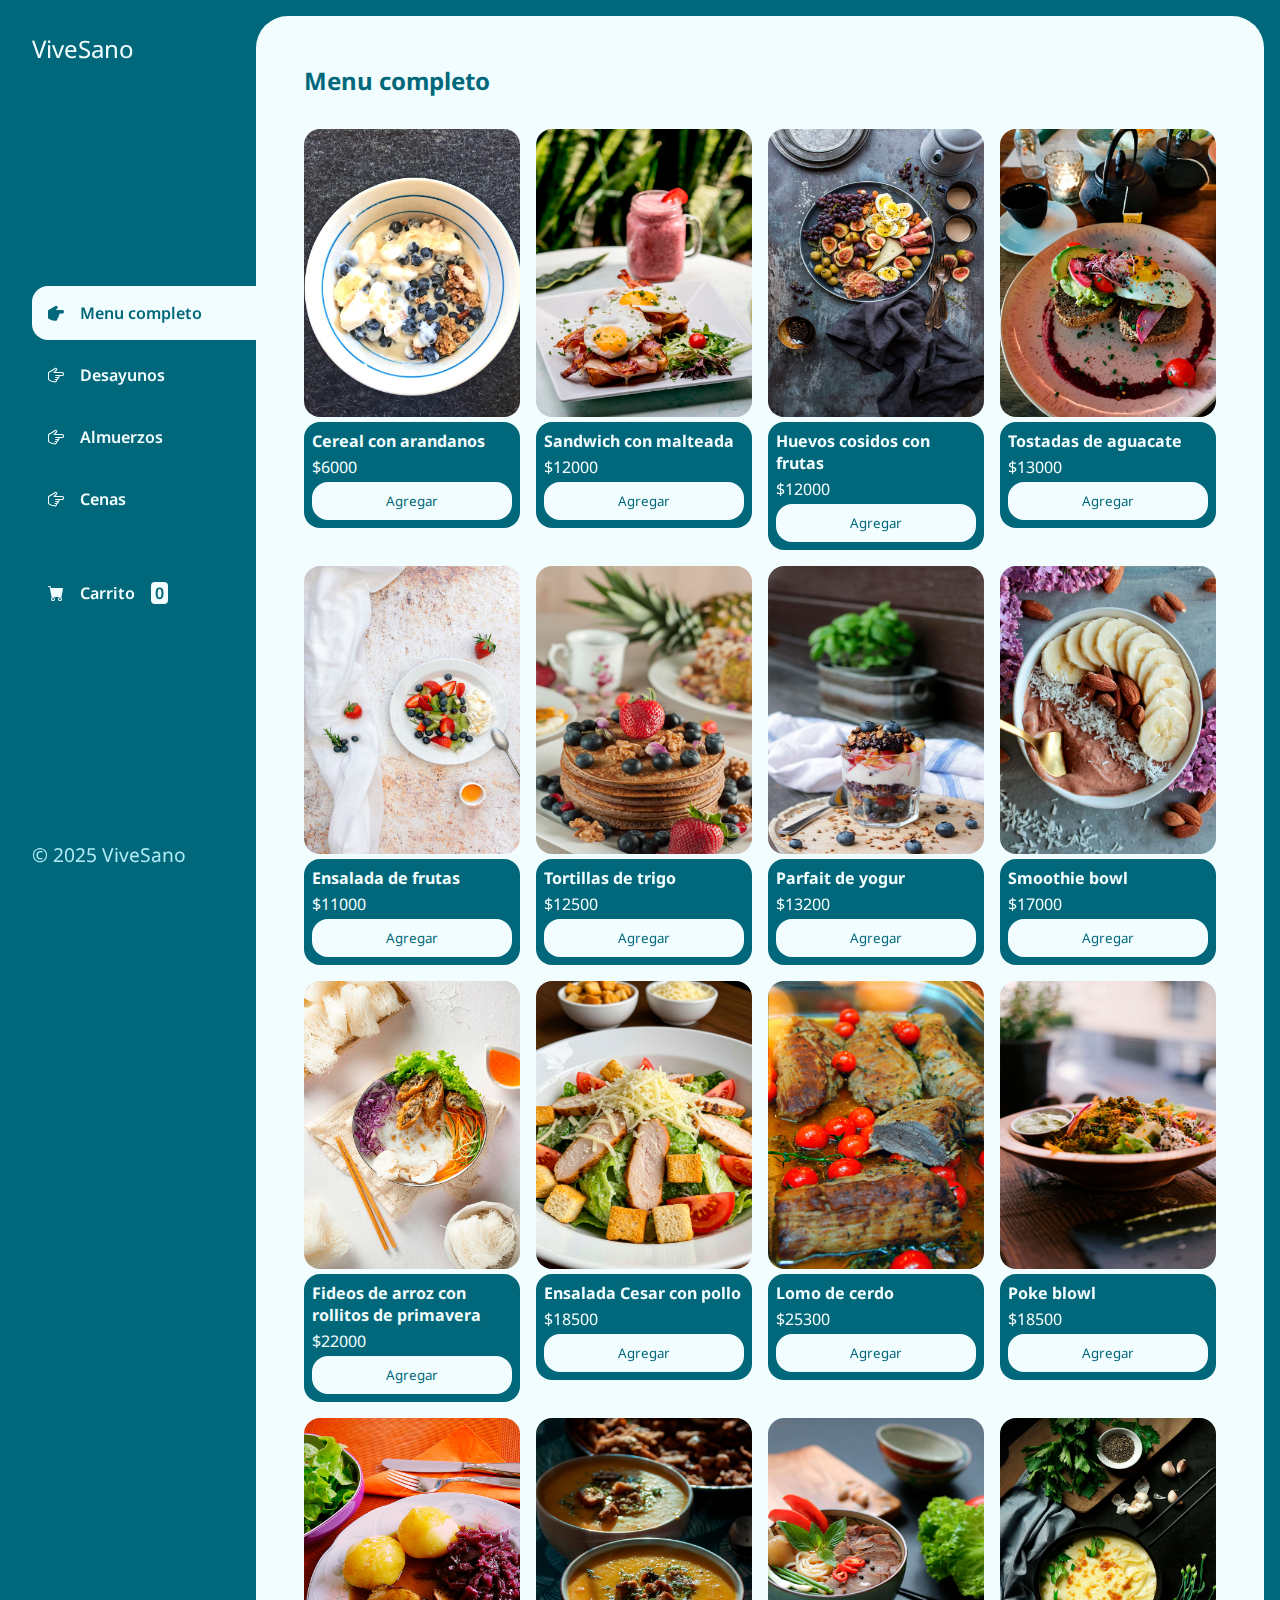
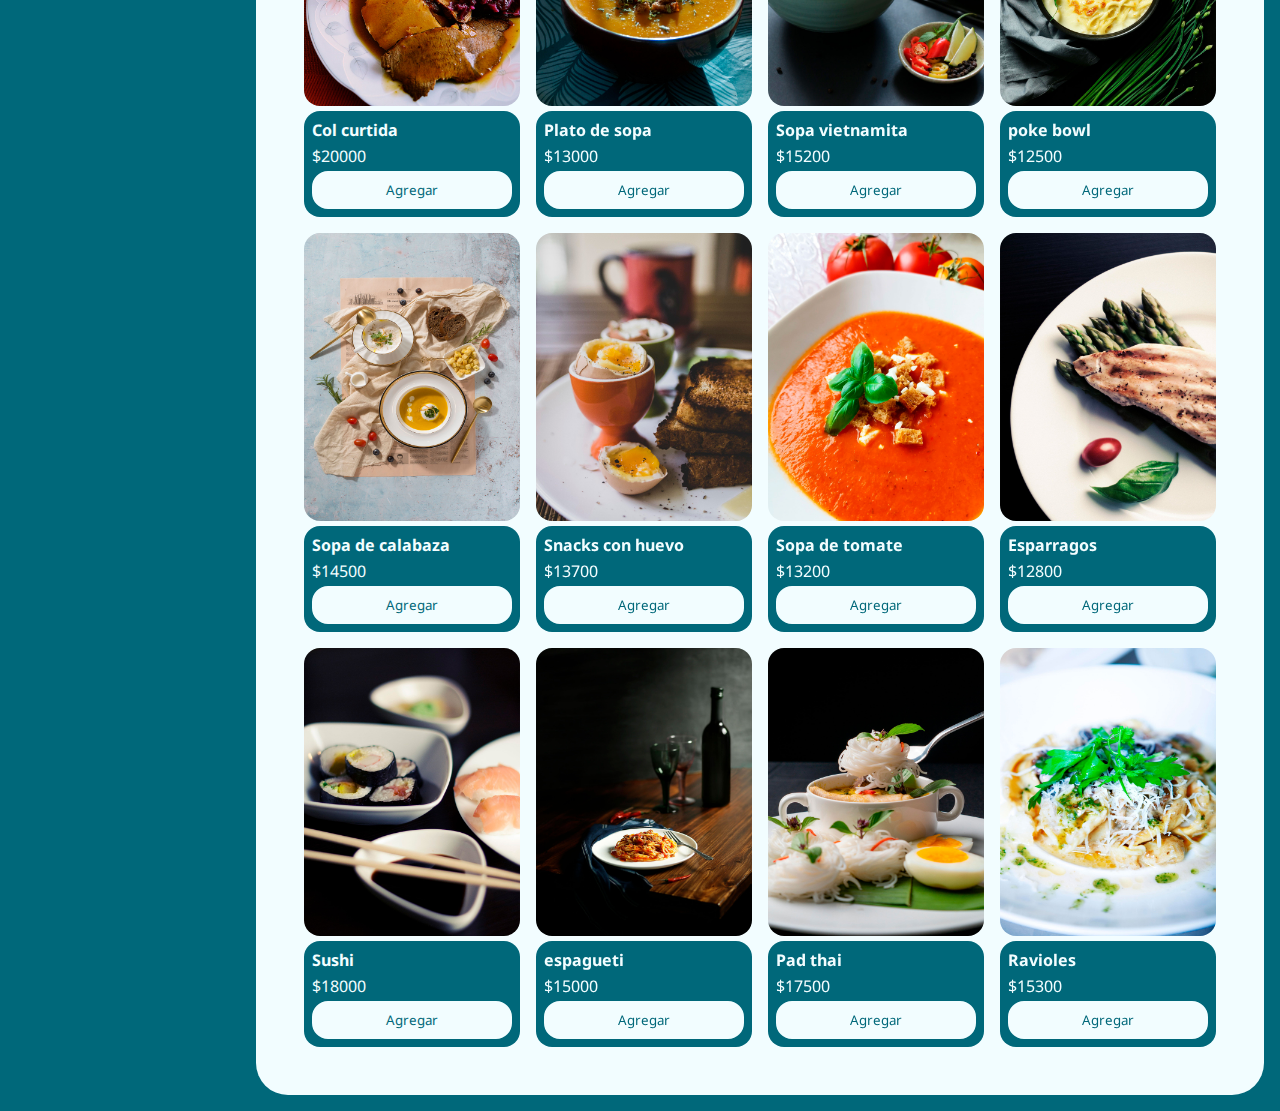
<file: index.html>
<!DOCTYPE html>
<html lang="es">
<head>
    <meta charset="UTF-8">
    <meta name="viewport" content="width=device-width, initial-scale=1.0">
    <title>ViveSano</title>
    <link rel="stylesheet" href="https://cdn.jsdelivr.net/npm/bootstrap-icons@1.13.1/font/bootstrap-icons.min.css">
    <link rel="stylesheet" href="./css/main.css">
</head>
<body>
    
    <div class="wrapper">
        <!-- Este es el conjunto que encierra el menu 
        <header class="header-mobile">
            <h1 class="logo">ViveSano</h1>
            <button class="open-menu" id="open-menu">
                <i class="bi bi-list"></i>
            </button>
        </header>-->
        <aside>
            <!--<button class="close-menu" id="close-menu">
                <i class="bi bi-x"></i>
            </button>-->
            <!-- Este es el nombre del negocio esta hasta arriba del menu -->
            <header>
                <h1 class="logo">ViveSano</h1>
            </header>
            <!-- Estos son los botones del menu, para navegar por la pagina -->
            <nav>
                <ul class="menu">
                    <li>
                        <button id="todos" class="boton-menu boton-categoria active"><i class="bi bi-hand-index-thumb-fill"></i> Menu completo</button>
                    </li>
                    <li>
                        <button id="desayunos" class="boton-menu boton-categoria"><i class="bi bi-hand-index-thumb"></i> Desayunos</button>
                    </li>
                    <li>
                        <button id="almuerzos" class="boton-menu boton-categoria"><i class="bi bi-hand-index-thumb"></i> Almuerzos</button>
                    </li>
                    <li>
                        <button id="cenas" class="boton-menu boton-categoria"><i class="bi bi-hand-index-thumb"></i> Cenas</button>
                    </li>
                    <li>
                        <a href="./carrito.html" class="boton-menu boton-carrito "><i class="bi bi-cart-fill"></i> Carrito <span id="numerito" class="numerito">0</span></a>
                    </li>
                </ul>
            </nav>
            <!-- este es el footer de la pagina -->
            <footer>
                <p class="texto-footer">© 2025 ViveSano</p>
            </footer>
        </aside>

        <!-- Este es el contenido de la pagina seleccionadae en el menu -->
        <main>
            <h2 class="titulo-principal" id="titulo-principal">Menu completo</h2>
            <!-- Este es el contenedor principal de los productos -->
            <div id="contenedor-productos" class="contenedor-productos">
                                  
            </div>
        </main>
    </div>
    
    <script src="./js/main.js"></script>
    
</body>
</html>
</file>
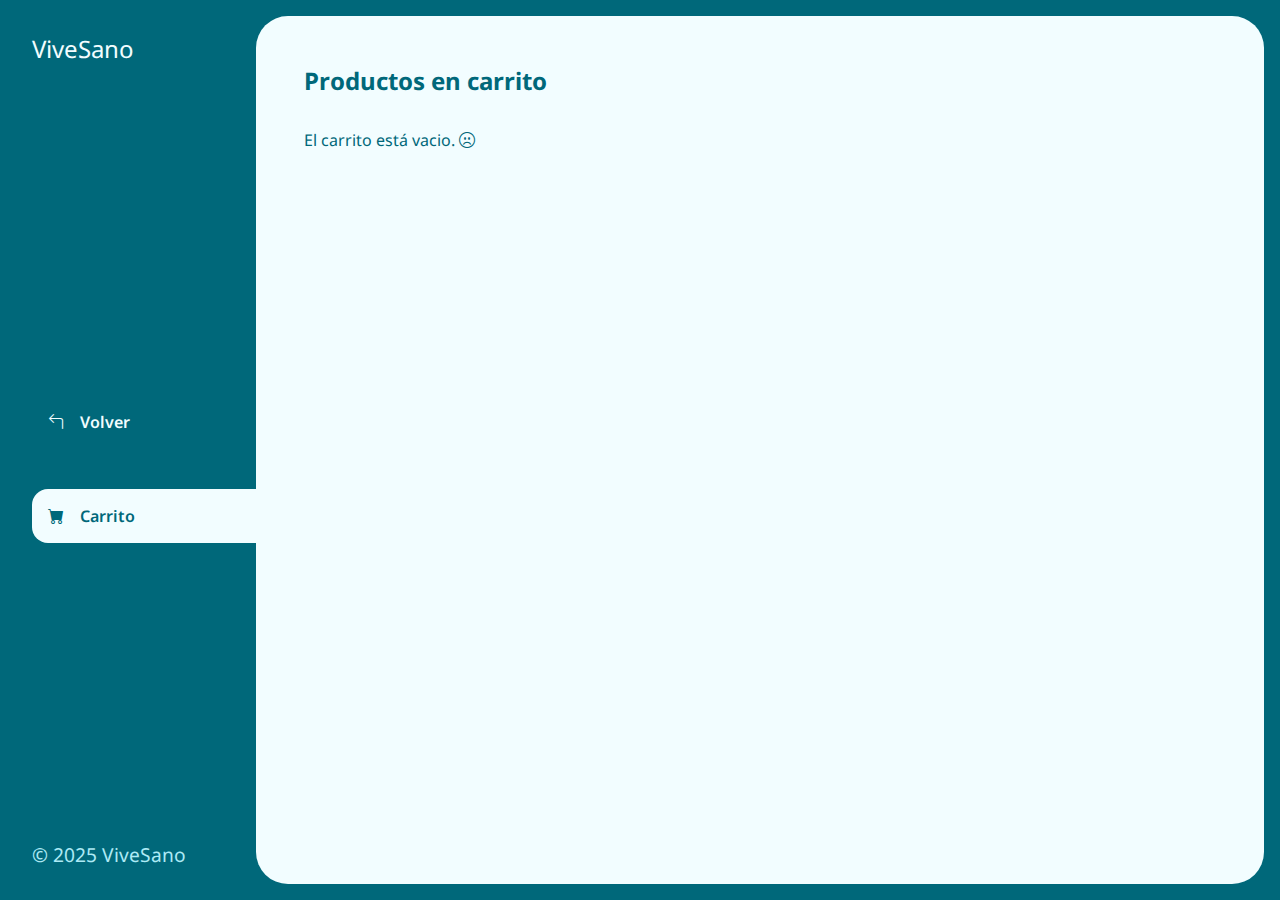
<file: carrito.html>
<!DOCTYPE html>
<html lang="es">
<head>
    <meta charset="UTF-8">
    <meta name="viewport" content="width=device-width, initial-scale=1.0">
    <title>ViveSano</title>
    <link rel="stylesheet" href="https://cdn.jsdelivr.net/npm/bootstrap-icons@1.13.1/font/bootstrap-icons.min.css">
    <link rel="stylesheet" href="./css/main.css">
</head>
<body>
    <div class="wrapper">
        <aside>
            <header>
                <h1 class="logo">ViveSano</h1>
            </header>
            <nav>
                <ul class="menu">
                    <li>
                        <a href="./index.html" class="boton-menu boton-carrito"><i class="bi bi-arrow-90deg-left"></i> Volver <span class="numerito"></span></a>
                    </li>
                    <li>
                        <a href="./carrito.html" class="boton-menu boton-carrito active"><i class="bi bi-cart-fill"></i> Carrito <span class="numerito"></span></a>
                    </li>
                </ul>
            </nav>
            <footer>
                <p class="texto-footer">© 2025 ViveSano</p>
            </footer>
        </aside>
        <main>
            <h2 class="titulo-principal">Productos en carrito</h2>
            <div class="contenedor-carrito">
                <p id="carrito-vacio" class="carrito-vacio">El carrito está vacio. <i class="bi bi-emoji-frown"></i></p>
                <!-- Esto el contenedor de los prodcutos a comprar -->
                <div id="carrito-productos" class="carrito-productos disabled">
                <!-- Esto se completa luego con el JS--> 
                </div>
                <!-- Estos son los botones del carrito para comprar o vaciar -->
                <div id="carrito-acciones" class="carrito-acciones disabled">
                    <div class="carrito-acciones-izquierda">
                        <button id="carrito-acciones-vaciar" class="carrito-acciones-vaciar">Vaciar Carrito</button>
                    </div>
                    <div class="carrito-acciones-derecha">
                        <div class="carrito-acciones-total">
                            <p>Total: </p>
                            <p id="total">$35.000</p>
                        </div>
                        <button id="carrito-acciones-comprar" class="carrito-acciones-comprar">Comprar Ahora</button>
                    </div>
                </div>
                <p id="carrito-comprado" class="carrito-comprado disabled">Gracias por tu compra. <i class="bi bi-emoji-laughing"></i></p>
            </div>   
        </main>
    </div>
    <script src="./js/carrito.js"></script>
</body>
</html>
</file>
<file: css/main.css>
@import url('https://fonts.googleapis.com/css2?family=Noto+Sans:ital,wght@0,100..900;1,100..900&display=swap');

:root{
    --clr-main: #00687a;
    --clr-main-light: #adeaf5;
    --clr-white: #f2fdff;
    --clr-gray: #dbe7e9;
    --clr-red: #fa7070;
}
/* esto da estilo a toda la pagina */
*{
    margin: 0;
    padding: 0;
    box-sizing: border-box;
    font-family: 'Noto Sans', sans-serif;
}

h1, h2, h3, h4, h5, h6, p, a, input, textarea, ul {
    margin: 0;
    padding: 0;
}
/* esto da estilo a las listas */
ul{
    list-style-type: none;
}

a{
    text-decoration: none;
}
/* esto da estilo al menu completo */
.wrapper{
    display: grid;
    grid-template-columns: 1fr 4fr;
    background-color: var(--clr-main);
}

/* esto da estilo al menu completo */
aside{
    padding: 2rem;
    padding-right: 0;
    color: var(--clr-white);
    position: sticky;
    top: 0;
    height: 100vh;
    display: flex;
    flex-direction: column;
    justify-content: space-between;
}

.logo{
    font-weight: 400;
    font-size: 1.5rem;
}

.menu{
    display: flex;
    flex-direction: column;
    gap: .5rem;
}

.boton-menu{
    background-color: transparent;
    border: 0;
    width: 100%;
    color: var(--clr-white);
    font-size: 1rem;
    align-items: center;
    cursor: pointer;
    display: flex;
    gap: 1rem;
    font-weight: 600;
    padding: 1rem;
}
.boton-menu:hover {
    background-color: var(--clr-main-light);
    color: var(--clr-main);
    border-top-left-radius: 1rem;
    border-bottom-left-radius: 1rem;
}

.boton-menu.active{
    background-color: var(--clr-white);
    color: var(--clr-main);
    width: 100%;
    border-top-left-radius: 1rem;
    border-bottom-left-radius: 1rem;
}

i.bi.bi-hand-index-thumb-fill,
i.bi.bi-hand-index-thumb{
    transform: rotatez(90deg);
}

.boton-carrito{
    margin-top: 2rem;
}

.numerito{
    background-color: var(--clr-white);
    color: var(--clr-main);
    padding: 0 .25rem;
    border-radius: .25rem;
}

.boton-carrito.active .numerito{
    background-color: var(--clr-main);
    color: var(--clr-white);
}

.texto-footer{
    color: var(--clr-main-light);
    font-size: 1.2rem;
}

main{
    background-color: var(--clr-white);
    margin: 1rem;
    margin-left: 0;
    border-radius: 2rem;
    padding: 3rem;
}

.titulo-principal{
    color: var(--clr-main);
    margin-bottom: 2rem;
}

.contenedor-productos{
    display: grid;
    grid-template-columns: repeat(4 , 1fr);
    gap: 1rem;
}


.producto-imagen{
    max-width: 100%;
    border-radius: 1rem;
}

.producto-detalles{
    background-color: var(--clr-main);
    color: var(--clr-white);
    padding: 0.5rem;
    border-radius: 1rem;
    position: relative;
    display: flex;
    flex-direction: column;
    gap: .25rem;
}
.producto-titulo{
    font-size: 1rem;
}

.producto-agregar{
    border: 0;
    background-color: var(--clr-white);
    color: var(--clr-main);
    padding: .5rem;
    border-radius: 1rem;
    cursor: pointer;
    border: 2px solid var(--clr-white)
}

.producto-agregar:hover {
    background-color: var(--clr-main);
    color: var(--clr-white);
}

/*-----------------CSS DEL CARRITO---------------------*/
.contenedor-carrito{
    display: flex;
    flex-direction: column;
    gap: 1.5rem;
}
.carrito-vacio,
.carrito-comprado{
    color: var(--clr-main);
}

.carrito-productos{
    display: flex;
    flex-direction: column;
    gap: 1rem;
}
.carrito-producto{
    display: flex;
    justify-content: space-between;
    align-items: center;
    background-color: var(--clr-gray);
    color: var(--clr-main);
    padding: .5rem;
    padding-right: 1.5rem;
    border-radius: 1rem;
}
.producto-imagen-carrito{
    width: 4rem;
    border-radius: 1rem;
}

.carrito-producto small{
    font-size: .75rem;
}

.carrito-producto-eliminar{
    border: 0;
    background-color: transparent;
    color: var(--clr-red);
    cursor: pointer;
    font-size: 1.5rem;
}

.carrito-acciones{
    display:flex;
    justify-content: space-between;
}

.carrito-acciones-vaciar{
    border: 0;
    background-color: var(--clr-gray);
    padding: 1rem;
    border-radius: 1rem;
    color: var(--clr-main);
    text-transform: uppercase;
    cursor: pointer;
}

.carrito-acciones-derecha{
    display: flex;
    
}

.carrito-acciones-total{
    display: flex;
    background-color: var(--clr-gray);
    padding: 1rem;
    border-bottom-left-radius: 1rem;
    border-top-left-radius: 1rem;
    color: var(--clr-main);
    text-transform: uppercase;
    gap: 1rem;
}

.carrito-acciones-comprar{
    border: 0;
    background-color: var(--clr-main);
    padding: 1rem;
    border-bottom-right-radius: 1rem;
    border-top-right-radius: 1rem;
    border: 2px solid var(--clr-main);
    color: var(--clr-white);
    text-transform: uppercase;
    cursor: pointer;
}

.carrito-acciones-comprar:hover {
    background-color: var(--clr-white);
    color: var(--clr-main);
}

.disabled{
    display: none;
}
</file>
